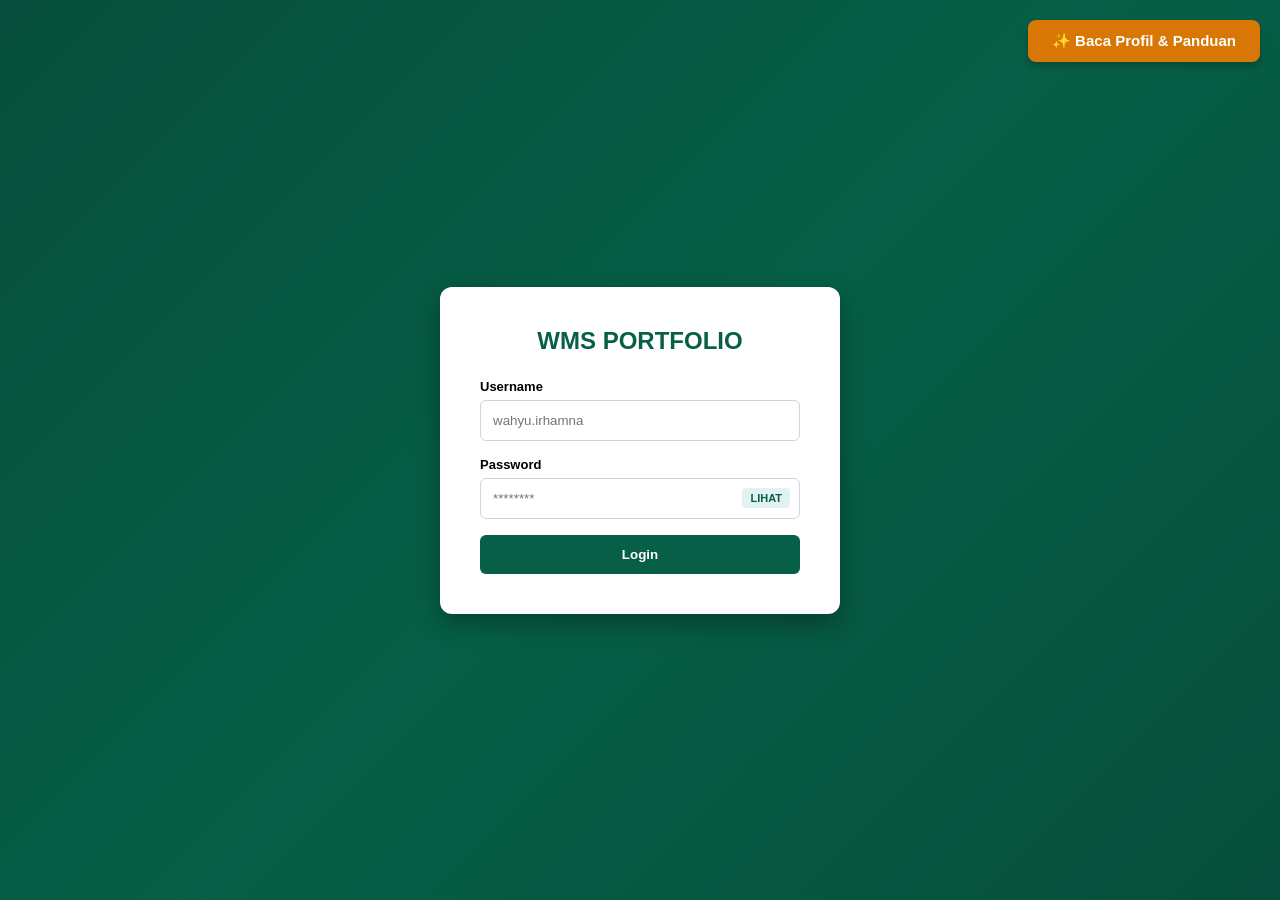
<file: index.html>
<!DOCTYPE html>
<html lang="id">
<head>
    <meta charset="UTF-8">
    <meta name="viewport" content="width=device-width, initial-scale=1.0">
    <title>WMS PORTFOLIO - Wahyu Irhamna</title>
    <link rel="stylesheet" href="style.css">
</head>
<body>

    <div class="app-container">
        <!-- SIDEBAR -->
        <aside id="sidebar">
            <div class="sidebar-header">
                <h3>WMS PORTFOLIO</h3>
                <p>Wahyu Irhamna</p>
            </div>
            <nav>
                <button id="btn-dashboard" class="active" onclick="showMenu('dashboard')">Dashboard</button>
                <button id="btn-sku" onclick="showMenu('sku')">Master Data SKU</button>
                <button id="btn-inbound" onclick="showMenu('inbound')">Inbound (Masuk)</button>
                <button id="btn-outbound" onclick="showMenu('outbound')">Outbound (Keluar)</button>
                <button id="btn-opname" onclick="showMenu('opname')">Stock Opname</button>
                <button id="btn-laporan" onclick="showMenu('laporan')">Laporan</button>
                <button id="btn-logout" onclick="handleLogout()" style="background-color: #dc2626; color: white; margin-top: 20px; border: none; padding: 8px; border-radius: 4px; cursor: pointer;">Logout</button>
            </nav>
        </aside>

        <!-- MAIN CONTENT -->
        <main id="main-content">
            <header>
                <h2 id="menu-title">DASHBOARD</h2>
                <small>Admin Gudang / Inventory Control</small>
            </header>

            <!-- KONTEN DINAMIS -->
            <section id="content-area">
                
                <!-- 1. DASHBOARD -->
                <div id="dashboard-menu" class="menu-section">
                    <div class="metrics">
                        <div class="card">Total SKU <h3 id="total-sku">0</h3></div>
                        <div class="card">Total Stok Fisik <h3 id="total-stok">0</h3></div>
                        <div class="card">Barang Masuk Hari Ini <h3 id="inbound-today">0</h3></div>
                        <div class="card">Barang Keluar Hari Ini <h3 id="outbound-today">0</h3></div>
                    </div>
                    <div class="dashboard-bottom">
                        <div class="card"><h4>Peringatan Stok Menipis</h4><table id="low-stock-table"></table></div>
                        <div class="card"><h4>Aktivitas Terakhir</h4><ul id="recent-activity"></ul></div>
                    </div>
                </div>

                <!-- 2. MASTER DATA SKU -->
                <div id="sku-menu" class="menu-section hidden">
                    <div class="metrics">
                        <div class="card">Total SKU <h3 id="sku-box-count">0</h3></div>
                        <div class="card">Kategori Barang <h3 id="sku-box-cat">0</h3></div>
                        <div class="card">Total Stok Gudang <h3 id="sku-box-stock">0 Pcs</h3></div>
                        <div class="card">Status Database <h3 style="color: #ffffff; font-size: 18px; margin-top: 6px;">Aktif</h3></div>
                    </div>
                    <div class="toolbar">
                        <input type="text" id="search-sku" placeholder="Cari SKU atau Nama...">
                        <button class="btn-green" onclick="openModal('sku-modal')">+ Tambah Barang Baru</button>
                    </div>
                    <table id="sku-table">
                        <thead><tr><th>SKU</th><th>Nama Barang</th><th>Kategori</th><th>Harga</th><th>Stok</th><th>Lokasi</th><th>Aksi</th></tr></thead>
                        <tbody></tbody>
                    </table>
                </div>

                <!-- 3. INBOUND -->
                <div id="inbound-menu" class="menu-section hidden">
                    <div class="metrics">
                        <div class="card">Total Inbound <h3 id="in-box-total">0 Pcs</h3></div>
                        <div class="card">Frekuensi Masuk <h3 id="in-box-freq">0x</h3></div>
                        <div class="card">Supplier Terdaftar <h3 style="font-size: 18px; margin-top: 6px;">Vendor Verified</h3></div>
                        <div class="card">Otomasi Sistem <h3 style="color: #ffffff; font-size: 18px; margin-top: 6px;">Auto-Stock</h3></div>
                    </div>
                    <div class="toolbar">
                        <input type="text" id="search-inbound" placeholder="Cari No PO atau Supplier...">
                        <button class="btn-green" onclick="openModal('inbound-modal')">+ Buat Penerimaan Baru</button>
                    </div>
                    <table id="inbound-table">
                        <thead><tr><th>Tanggal</th><th>No. PO</th><th>Supplier</th><th>SKU</th><th>Jumlah</th><th>Aksi</th></tr></thead>
                        <tbody></tbody>
                    </table>
                </div>

                <!-- 4. OUTBOUND -->
                <div id="outbound-menu" class="menu-section hidden">
                    <div class="metrics">
                        <div class="card">Total Outbound <h3 id="out-box-total">0 Pcs</h3></div>
                        <div class="card">Frekuensi Keluar <h3 id="out-box-freq">0x</h3></div>
                        <div class="card">Validasi Stok <h3 style="color: #ffffff; #059669; font-size: 18px; margin-top: 6px;">Aman</h3></div>
                        <div class="card">Status Pengiriman <h3 style="font-size: 18px; margin-top: 6px;">Real-Time</h3></div>
                    </div>
                    <div class="toolbar">
                        <input type="text" id="search-outbound" placeholder="Cari Tujuan...">
                        <button class="btn-green" onclick="openModal('outbound-modal')">+ Buat Pengiriman Baru</button>
                    </div>
                    <table id="outbound-table">
                        <thead><tr><th>Tanggal</th><th>Tujuan</th><th>SKU</th><th>Jumlah</th><th>Status</th><th>Aksi</th></tr></thead>
                        <tbody></tbody>
                    </table>
                </div>

                <!-- 5. STOCK OPNAME -->
                <div id="opname-menu" class="menu-section hidden">
                    <div class="metrics">
                        <div class="card">Total Item Audit <h3 id="op-box-total">0</h3></div>
                        <div class="card">Mode Opname <h3 style="font-size: 18px; margin-top: 6px;">Fisik vs Sistem</h3></div>
                        <div class="card">Selisih Stok <h3 style="color: #ffffff; #2563eb; font-size: 18px; margin-top: 6px;">Sinkron</h3></div>
                        <div class="card">Status Audit <h3 style="color: #ffffff; #059669; font-size: 18px; margin-top: 6px;">Ready</h3></div>
                    </div>
                    <div class="toolbar"><span>Banner Panduan: Masukkan Stok Fisik pada kolom yang tersedia...</span></div>
                    <table id="opname-table">
                        <thead><tr><th>SKU</th><th>Nama Barang</th><th>Stok Sistem</th><th>Stok Fisik</th><th>Selisih</th></tr></thead>
                        <tbody></tbody>
                    </table>
                    <button class="btn-blue" onclick="saveOpname()">Simpan & Sesuaikan Stok</button>
                </div>

                <!-- 6. LAPORAN -->
                <div id="laporan-menu" class="menu-section hidden">
                    <div class="metrics">
                        <div class="card">Jenis Laporan <h3 style="font-size: 18px; margin-top: 6px;">Mutasi Gudang</h3></div>
                        <div class="card">Format Cetak <h3 style="font-size: 18px; margin-top: 6px;">Clean Print</h3></div>
                        <div class="card">Akses Data <h3 style="font-size: 18px; margin-top: 6px;">Real-Time</h3></div>
                        <div class="card">Status Laporan <h3 style="color: #059669; font-size: 18px; margin-top: 6px;">Valid</h3></div>
                    </div>
                    <div class="toolbar">
                        <input type="date" id="report-start"> s/d <input type="date" id="report-end">
                        <button class="btn-black" onclick="window.print()">Cetak / Export Laporan</button>
                    </div>
                    <div class="card">
                        <h4>Ringkasan Laporan</h4>
                        <div id="report-content">Pilih rentang tanggal untuk melihat ringkasan aktivitas gudang.</div>
                    </div>
                </div>

            </section>
        </main>
    </div>

   <!-- MODAL 1: SKU -->
<div id="sku-modal" class="modal hidden" style="position:fixed; top:0; left:0; width:100%; height:100%; background:rgba(0,0,0,0.5); display:none; justify-content:center; align-items:center; z-index:1000; padding:16px;">
    <div style="width: 100%; max-width: 320px; background: white; border-radius: 12px; padding: 24px; box-shadow: 0 10px 25px rgba(0,0,0,0.2); display: flex; flex-direction: column; gap: 12px;">
        <form id="form-sku" onsubmit="handleSaveSku(event)" style="display:flex; flex-direction:column; gap:12px;">
            <input type="text" id="input-sku-code" placeholder="Kode SKU" required style="width:100%; padding:10px; border:1px solid #cbd5e1; border-radius:8px; font-size:14px;">
            <input type="text" id="input-sku-name" placeholder="Nama Barang" required style="width:100%; padding:10px; border:1px solid #cbd5e1; border-radius:8px; font-size:14px;">
            <input type="text" id="input-sku-cat" placeholder="Kategori" required style="width:100%; padding:10px; border:1px solid #cbd5e1; border-radius:8px; font-size:14px;">
            <input type="number" id="input-sku-price" placeholder="Harga (Rp)" required style="width:100%; padding:10px; border:1px solid #cbd5e1; border-radius:8px; font-size:14px;">
            <input type="number" id="input-sku-stock" placeholder="Stok Awal" required style="width:100%; padding:10px; border:1px solid #cbd5e1; border-radius:8px; font-size:14px;">
            <input type="text" id="input-sku-loc" placeholder="Lokasi Rak" required style="width:100%; padding:10px; border:1px solid #cbd5e1; border-radius:8px; font-size:14px;">
            <div style="display:flex; gap:8px; margin-top:8px;">
                <button type="button" class="btn-black" onclick="closeModal('sku-modal')" style="flex:1; padding:10px; border-radius:8px; border:none; cursor:pointer;">Batal</button>
                <button type="submit" class="btn-green" style="flex:1; padding:10px; border-radius:8px; border:none; cursor:pointer;">Simpan</button>
            </div>
        </form>
    </div>
</div>

<!-- MODAL 2: INBOUND -->
<div id="inbound-modal" class="modal hidden" style="position:fixed; top:0; left:0; width:100%; height:100%; background:rgba(0,0,0,0.5); display:none; justify-content:center; align-items:center; z-index:1000; padding:16px;">
    <div style="width: 100%; max-width: 320px; background: white; border-radius: 12px; padding: 24px; box-shadow: 0 10px 25px rgba(0,0,0,0.2); display: flex; flex-direction: column; gap: 12px;">
        <form id="form-inbound" onsubmit="handleSaveInbound(event)" style="display:flex; flex-direction:column; gap:12px;">
            <input type="date" id="input-in-date" required style="width:100%; padding:10px; border:1px solid #cbd5e1; border-radius:8px; font-size:14px;">
            <input type="text" id="input-in-po" placeholder="No. PO" required style="width:100%; padding:10px; border:1px solid #cbd5e1; border-radius:8px; font-size:14px;">
            <input type="text" id="input-in-supplier" placeholder="Nama Supplier" required style="width:100%; padding:10px; border:1px solid #cbd5e1; border-radius:8px; font-size:14px;">
            <select id="input-in-sku" required style="width:100%; padding:10px; border:1px solid #cbd5e1; border-radius:8px; font-size:14px; background:white;"></select>
            <input type="number" id="input-in-qty" placeholder="Jumlah Masuk" required style="width:100%; padding:10px; border:1px solid #cbd5e1; border-radius:8px; font-size:14px;">
            <div style="display:flex; gap:8px; margin-top:8px;">
                <button type="button" class="btn-black" onclick="closeModal('inbound-modal')" style="flex:1; padding:10px; border-radius:8px; border:none; cursor:pointer;">Batal</button>
                <button type="submit" class="btn-green" style="flex:1; padding:10px; border-radius:8px; border:none; cursor:pointer;">Simpan</button>
            </div>
        </form>
    </div>
</div>

<!-- MODAL 3: OUTBOUND -->
<div id="outbound-modal" class="modal hidden" style="position:fixed; top:0; left:0; width:100%; height:100%; background:rgba(0,0,0,0.5); display:none; justify-content:center; align-items:center; z-index:1000; padding:16px;">
    <div style="width: 100%; max-width: 320px; background: white; border-radius: 12px; padding: 24px; box-shadow: 0 10px 25px rgba(0,0,0,0.2); display: flex; flex-direction: column; gap: 12px;">
        <form id="form-outbound" onsubmit="handleSaveOutbound(event)" style="display:flex; flex-direction:column; gap:12px;">
            <input type="date" id="input-out-date" required style="width:100%; padding:10px; border:1px solid #cbd5e1; border-radius:8px; font-size:14px;">
            <input type="text" id="input-out-dest" placeholder="Tujuan / Customer" required style="width:100%; padding:10px; border:1px solid #cbd5e1; border-radius:8px; font-size:14px;">
            <select id="input-out-sku" required style="width:100%; padding:10px; border:1px solid #cbd5e1; border-radius:8px; font-size:14px; background:white;"></select>
            <input type="number" id="input-out-qty" placeholder="Jumlah Keluar" required style="width:100%; padding:10px; border:1px solid #cbd5e1; border-radius:8px; font-size:14px;">
            <select id="input-out-status" required style="width:100%; padding:10px; border:1px solid #cbd5e1; border-radius:8px; font-size:14px; background:white;">
                <option value="Packing">Packing</option>
                <option value="Ready to Ship">Ready to Ship</option>
                <option value="Delivered">Delivered</option>
            </select>
            <div style="display:flex; gap:8px; margin-top:8px;">
                <button type="button" class="btn-black" onclick="closeModal('outbound-modal')" style="flex:1; padding:10px; border-radius:8px; border:none; cursor:pointer;">Batal</button>
                <button type="submit" class="btn-green" style="flex:1; padding:10px; border-radius:8px; border:none; cursor:pointer;">Simpan</button>
            </div>
        </form>
    </div>
</div>
    <script src="script.js"></script>
</body>
</html>
</file>
<file: style.css>
/* ========================================================================== */
/* WMS PORTFOLIO - MASTER STYLESHEET (ULTIMATE FIXED VERSION)                 */
/* ========================================================================== */

* {
    box-sizing: border-box;
    margin: 0;
    padding: 0;
    font-family: -apple-system, BlinkMacSystemFont, "Segoe UI", Roboto, Helvetica, Arial, sans-serif;
}

body {
    background-color: #f1f5f9;
    color: #1e293b;
    height: 100vh;
    overflow: hidden;
}

.app-container {
    display: flex;
    height: 100vh;
    width: 100vw;
}

/* Sidebar */
#sidebar {
    width: 260px;
    background-color: #0f172a;
    color: #ffffff;
    display: flex;
    flex-direction: column;
    flex-shrink: 0;
    box-shadow: 2px 0 5px rgba(0, 0, 0, 0.05);
}

.sidebar-header {
    padding: 24px 20px;
    border-bottom: 1px solid #334155;
}

.sidebar-header h3 {
    font-size: 11px;
    text-transform: uppercase;
    letter-spacing: 0.05em;
    color: #94a3b8;
    font-weight: 600;
}

.sidebar-header p {
    font-size: 15px;
    font-weight: 700;
    color: #ffffff;
    margin-top: 4px;
}

#sidebar nav {
    padding: 16px 12px;
    display: flex;
    flex-direction: column;
    gap: 4px;
}

#sidebar nav button {
    width: 100%;
    text-align: left;
    padding: 12px 16px;
    background: transparent;
    border: none;
    color: #cbd5e1;
    font-size: 14px;
    font-weight: 500;
    border-radius: 8px;
    cursor: pointer;
    transition: all 0.2s ease;
}

#sidebar nav button:hover {
    background-color: #1e293b;
    color: #ffffff;
}

#sidebar nav button.active {
    background-color: #2563eb;
    color: #ffffff;
}

/* Konten Utama */
#main-content {
    flex-grow: 1;
    display: flex;
    flex-direction: column;
    overflow: hidden;
}

#main-content header {
    height: 64px;
    background-color: #ffffff;
    border-bottom: 1px solid #e2e8f0;
    display: flex;
    align-items: center;
    justify-content: space-between;
    padding: 0 32px;
}

#main-content header h2#menu-title {
    font-size: 16px;
    font-weight: 700;
    color: #1e293b;
}

#main-content header small {
    font-size: 12px;
    font-weight: 600;
    background-color: #f1f5f9;
    color: #475569;
    padding: 6px 12px;
    border-radius: 20px;
}

#content-area {
    flex-grow: 1;
    overflow-y: auto;
    padding: 32px;
}

.menu-section {
    display: flex;
    flex-direction: column;
    gap: 24px;
}

.hidden {
    display: none !important;
}

/* Kartu Statistik Atas (Dashboard & Menu Lainnya) */
.metrics {
    display: grid;
    grid-template-columns: repeat(4, 1fr);
    gap: 20px;
}

.metrics .card {
    border-radius: 12px;
    padding: 24px;
    box-shadow: 0 4px 6px -1px rgba(0, 0, 0, 0.1);
    border: none;
    color: #ffffff;
    font-size: 14px;
    font-weight: 500;
}

.metrics .card:nth-child(1) { background: #2563eb !important; color: #ffffff !important; }
.metrics .card:nth-child(2) { background: #059669 !important; color: #ffffff !important; }
.metrics .card:nth-child(3) { background: #d97706 !important; color: #ffffff !important; }
.metrics .card:nth-child(4) { background: #dc2626 !important; color: #ffffff !important; }

.metrics .card h3 {
    font-size: 24px;
    font-weight: 700;
    color: #ffffff !important;
    margin-top: 8px;
}

/* ========================================================================== */
/* PAKSA MUTLAK KHUSUS TAMPILAN MENU LAPORAN                                  */
/* ========================================================================== */
#laporan-menu .metrics .card:nth-child(1) { background: #2563eb !important; }
#laporan-menu .metrics .card:nth-child(2) { background: #059669 !important; }
#laporan-menu .metrics .card:nth-child(3) { background: #d97706 !important; }
#laporan-menu .metrics .card:nth-child(4) { background: #dc2626 !important; }

#laporan-menu .toolbar {
    background-color: #ffffff !important;
    border: 1px solid #cbd5e1 !important;
    border-radius: 12px !important;
    box-shadow: 0 4px 6px -1px rgba(0, 0, 0, 0.05) !important;
    padding: 20px !important;
    display: flex !important;
    justify-content: space-between !important;
    align-items: center !important;
}

#laporan-menu > .card {
    background-color: #ffffff !important;
    color: #1e293b !important;
    border: 1px solid #cbd5e1 !important;
    border-radius: 12px !important;
    box-shadow: 0 4px 6px -1px rgba(0, 0, 0, 0.05) !important;
    padding: 24px !important;
    margin-top: 0 !important;
}

#laporan-menu > .card h4 {
    font-size: 16px !important;
    font-weight: 700 !important;
    color: #0f172a !important;
    margin-bottom: 8px !important;
}

/* Kartu Bawah Dashboard */
.dashboard-bottom {
    display: grid;
    grid-template-columns: 1fr 1fr;
    gap: 20px;
}

.dashboard-bottom .card:nth-child(1) {
    background: #d97706 !important;
    color: #ffffff !important;
    border-radius: 12px !important;
    padding: 24px !important;
    border: none !important;
}

.dashboard-bottom .card:nth-child(2) {
    background: #334155 !important;
    color: #ffffff !important;
    border-radius: 12px !important;
    padding: 24px !important;
    border: none !important;
}

.dashboard-bottom .card h4 {
    font-size: 15px;
    font-weight: 700;
    margin-bottom: 16px;
    padding-bottom: 8px;
    border-bottom: 1px solid rgba(255, 255, 255, 0.2);
    color: #ffffff !important;
}

.dashboard-bottom .card td,
.dashboard-bottom .card li {
    background: rgba(255, 255, 255, 0.2) !important;
    color: #ffffff !important;
    font-weight: 700 !important;
    padding: 8px 14px !important;
    border-radius: 6px !important;
    display: inline-block;
    margin-top: 8px;
}

/* Toolbar Umum */
.toolbar {
    display: flex;
    justify-content: space-between;
    align-items: center;
    background-color: #ffffff;
    padding: 16px 20px;
    border-radius: 12px;
    border: 1px solid #e2e8f0;
    box-shadow: 0 1px 3px rgba(0, 0, 0, 0.05);
}

.toolbar input[type="text"],
.toolbar input[type="date"],
.toolbar select {
    padding: 10px 14px;
    border: 1px solid #cbd5e1;
    border-radius: 8px;
    font-size: 14px;
    outline: none;
    width: 300px;
    background-color: #ffffff;
    color: #1e293b;
}

/* ========================================================================== */
/* TABEL GRID: HEADER & ISI DATA KOTAK PER KOTAK TERPISAH                    */
/* ========================================================================== */
table {
    width: 100%;
    background-color: transparent;
    border-collapse: separate;
    border-spacing: 0 8px;
}

thead th {
    color: #ffffff;
    font-size: 12px;
    text-transform: uppercase;
    font-weight: 700;
    padding: 14px 16px;
    border: 2px solid #f1f5f9;
}

thead th:nth-child(1) { background: #2563eb; }
thead th:nth-child(2) { background: #059669; }
thead th:nth-child(3) { background: #d97706; }
thead th:nth-child(4) { background: #7c3aed; }
thead th:nth-child(5) { background: #0891b2; }
thead th:nth-child(6) { background: #db2777; }
thead th:nth-child(7) { background: #dc2626; }

tbody td {
    padding: 14px 16px;
    font-size: 14px;
    font-weight: 500;
    border: 1px solid #cbd5e1;
}

tbody td:nth-child(1) { background-color: #eff6ff !important; }
tbody td:nth-child(2) { background-color: #f0fdf4 !important; }
tbody td:nth-child(3) { background-color: #fffbeb !important; }
tbody td:nth-child(4) { background-color: #f5f3ff !important; }
tbody td:nth-child(5) { background-color: #ecfeff !important; }
tbody td:nth-child(6) { background-color: #fdf2f8 !important; }
tbody td:nth-child(7) { background-color: #fef2f2 !important; }

/* Tombol Aksi */
.btn-green { background-color: #059669; color: white; border: none; padding: 10px 18px; border-radius: 8px; font-size: 14px; font-weight: 500; cursor: pointer; }
.btn-blue { background-color: #2563eb; color: white; border: none; padding: 10px 18px; border-radius: 8px; font-size: 14px; font-weight: 500; cursor: pointer; }
.btn-black { background-color: #0f172a; color: white; border: none; padding: 10px 18px; border-radius: 8px; font-size: 14px; font-weight: 500; cursor: pointer; }
.action-btn-delete { color: #dc2626; background: #ffffff; padding: 6px 12px; border-radius: 6px; border: 1px solid #fecaca; font-weight: 600; cursor: pointer; }

/* Print Mode */
@media print {
    #sidebar, #main-header, .toolbar, button {
        display: none !important;
    }
    body, .app-container, #main-content, #content-area {
        background-color: #ffffff !important;
        overflow: visible !important;
        height: auto !important;
        width: 100% !important;
    }
    .card {
        border: none !important;
        box-shadow: none !important;
        padding: 0 !important;
    }
}
/* Aturan khusus biar popup lebih lega, berjarak, dan tidak mepet */
.modal-content, 
div[id*="modal"] > div, 
div[class*="modal-dialog"] {
    padding: 30px !important;
    gap: 16px !important;
}

/* Kasih jarak ke bawah untuk setiap elemen input/select di dalam popup */
.modal-content input, 
.modal-content select, 
.modal-content textarea,
div[id*="modal"] input, 
div[id*="modal"] select {
    margin-bottom: 14px !important;
}

/* Merapikan jarak area tombol bagian bawah popup agar lega */
.modal-content .modal-actions, 
.modal-content div:has(button),
div[id*="modal"] div:last-child {
    margin-top: 20px !important;
    padding-top: 15px !important;
    border-top: 1px solid #e2e8f0 !important;
    display: flex !important;
    justify-content: flex-end !important;
    gap: 12px !important;
}
</file>
